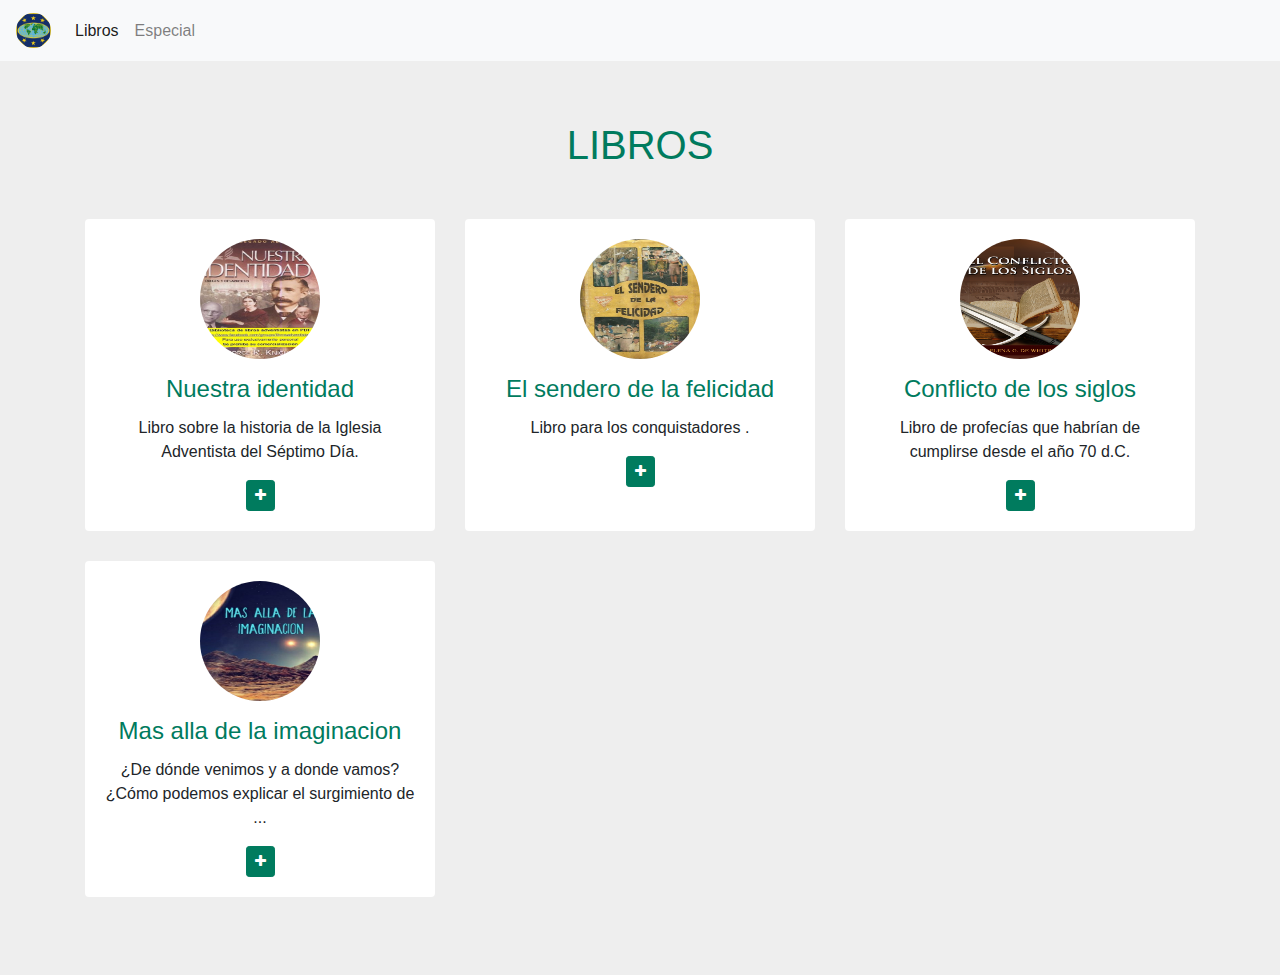
<file: index.html>
<!doctype html>
<html lang="es">
<head>
  <!-- Required meta tags -->
  <meta charset="utf-8">
  <meta name="viewport" content="width=device-width, initial-scale=1, shrink-to-fit=no">
  <!-- Bootstrap CSS -->
  <link rel="stylesheet" href="https://stackpath.bootstrapcdn.com/bootstrap/4.5.0/css/bootstrap.min.css"
    crossorigin="anonymous">
  <link rel="stylesheet" href="https://stackpath.bootstrapcdn.com/font-awesome/4.7.0/css/font-awesome.min.css">
  <link rel="stylesheet" href="css/main.css">
  <title>elguiamayor</title>
</head>
<body>
  <nav class="navbar navbar-expand-lg navbar-light bg-light">
    <a class="navbar-brand" href="#"> <img src="img/logo.jpg" class="rounded-circle" alt=""></a>
    <button class="navbar-toggler" type="button" data-toggle="collapse"
            data-target="#navbarSupportedContent" aria-controls="navbarSupportedContent"
            aria-expanded="false" aria-label="Toggle navigation">
      <span class="navbar-toggler-icon"></span>
    </button>
    <div class="collapse navbar-collapse" id="navbarSupportedContent">
      <ul class="navbar-nav mr-auto">
        <li class="nav-item active">
          <a class="nav-link" href="#">Libros <span class="sr-only">(current)</span></a>
        </li>
        <li class="nav-item">
          <a class="nav-link" href="especialidades.html">Especial</a>
        </li>
      </ul>
    </div>
  </nav>
  <!--card-->
  <section id="team" class="pb-5">
    <div class="container">
      <h5 class="section-title h1">Libros</h5>
      <div class="row">
        <!-- Team member -->
        <div class="col-xs-12 col-sm-6 col-md-4">
          <div class="image-flip" ontouchstart="this.classList.toggle('hover');">
            <div class="mainflip">
              <div class="frontside">
                <div class="card">
                  <div class="card-body text-center">
                    <p><img class=" img-fluid" src="img/libros/libro1.jpg" alt="card image"></p>
                    <h4 class="card-title">Nuestra identidad</h4>
                    <p class="card-text">Libro sobre la historia de la Iglesia Adventista del Séptimo Día.</p>
                    <a href="#" class="btn btn-primary btn-sm"><i class="fa fa-plus"></i></a>
                  </div>
                </div>
              </div>
              <div class="backside">
                <div class="card">
                  <div class="card-body text-center mt-4">
                    <h4 class="card-title">Nuestra identidad</h4>
                    <p class="card-text">George R. Knight es catedrático de historia de la iglesia en la universidad
                      Andrews. Es el autor, de mas de esta serie de El Legado adventista </p>
                    <ul class="list-inline">
                      <a id="link-btn" class="btn" target="_blank" href="https://drive.google.com/file/d/1nJliDN_Iu3JRRTGQPsVUoCwUkle5H-h3/view?usp=sharing">Descargar</a>
                    </ul>
                  </div>
                </div>
              </div>
            </div>
          </div>
        </div>
        <!-- ./Team member -->
        <!-- Team member -->
        <div class="col-xs-12 col-sm-6 col-md-4">
          <div class="image-flip" ontouchstart="this.classList.toggle('hover');">
            <div class="mainflip">
              <div class="frontside">
                <div class="card">
                  <div class="card-body text-center">
                    <p><img class=" img-fluid" src="img/libros/libro2.jpg" alt="card image"></p>
                    <h4 class="card-title">El sendero de la felicidad</h4>
                    <p class="card-text">Libro para los conquistadores .</p>
                    <a href="#" class="btn btn-primary btn-sm"><i class="fa fa-plus"></i></a>
                  </div>
                </div>
              </div>
              <div class="backside">
                <div class="card">
                  <div class="card-body text-center mt-4">
                    <h4 class="card-title">El sendero de la felicidad</h4>
                    <p class="card-text">EL SENDERO DE LA FELICIDADPor LAWRENCE MAXWELL Traducido y Adaptado por el
                      Departamento de Jóvenes
                      de La División Interamericana. Miami,
                      Florida, Estados Unidos 1982 </p>
                    <ul class="list-inline">
                      <li class="list-inline-item">
                        <a id="link-btn" target="_blank" class="btn" href="https://drive.google.com/file/d/1uTZ6PHLOYnxT0IN6Mvd1UrpjElvPewLO/view?usp=sharing">Descargar</a>
                      </li>
                    </ul>
                  </div>
                </div>
              </div>
            </div>
          </div>
        </div>
        <!-- ./Team member -->
        <!-- Team member -->
        <div class="col-xs-12 col-sm-6 col-md-4">
          <div class="image-flip" ontouchstart="this.classList.toggle('hover');">
            <div class="mainflip">
              <div class="frontside">
                <div class="card">
                  <div class="card-body text-center">
                    <p><img class=" img-fluid" src="img/libros/libro3.jpg" alt="card image"></p>
                    <h4 class="card-title">Conflicto de los siglos</h4>
                    <p class="card-text">Libro de profecías que habrían de cumplirse desde el año 70 d.C.</p>
                    <a href="#" class="btn btn-primary btn-sm"><i class="fa fa-plus"></i></a>
                  </div>
                </div>
              </div>
              <div class="backside">
                <div class="card">
                  <div class="card-body text-center mt-4">
                    <h4 class="card-title">Conflicto de los siglos</h4>
                    <p class="card-text">Elena G. de White (1827-1915). Prolífica
                      escritora y conferencista.</p>
                    <ul class="list-inline">
                      <li class="list-inline-item">
                        <a id="link-btn"  target="_blank" class="btn" href="https://drive.google.com/file/d/1bs4fEb-vXwbg18SvgA2hCVtpfZJu6L7C/view?usp=sharing">Descargar</a>
                      </li>
                    </ul>
                  </div>
                </div>
              </div>
            </div>
          </div>
        </div>
        <!-- ./Team member -->
        <!-- Team member -->
        <div class="col-xs-12 col-sm-6 col-md-4">
          <div class="image-flip" ontouchstart="this.classList.toggle('hover');">
            <div class="mainflip">
              <div class="frontside">
                <div class="card">
                  <div class="card-body text-center">
                    <p><img class=" img-fluid" src="img/libros/libro4.jpg" alt="card image"></p>
                    <h4 class="card-title">Mas alla de la imaginacion</h4>
                    <p class="card-text">¿De dónde venimos y a donde vamos?
                      ¿Cómo podemos explicar el surgimiento de ...</p>
                    <a href="#" class="btn btn-primary btn-sm"><i class="fa fa-plus"></i></a>
                  </div>
                </div>
              </div>
              <div class="backside">
                <div class="card">
                  <div class="card-body text-center mt-4">
                    <h4 class="card-title">Mas alla de la imaginacion</h4>
                    <p class="card-text">¿De dónde venimos y a donde vamos?
                      ¿Cómo podemos explicar el surgimiento de la vida?
                     ¿Hay alguien o algo superior que controla el universo?.</p>
                    <ul class="list-inline">
                      <li class="list-inline-item">
                        <a id="link-btn" target="_blank" class="btn" href="https://drive.google.com/file/d/152oGX_OC88m-48JMIdOA4YpkCgjfbSvC/view?usp=sharing">Descargar</a>
                      </li>
                    </ul>
                  </div>
                </div>
              </div>
            </div>
          </div>
        </div>
        <!-- ./Team member -->
      </div>
    </div>
  </section>

  <script src="https://code.jquery.com/jquery-3.5.1.min.js" crossorigin="anonymous"></script>
  <script src="https://stackpath.bootstrapcdn.com/bootstrap/4.5.0/js/bootstrap.min.js"  crossorigin="anonymous"></script>
</body>

</html>
</file>
<file: css/main.css>
img{
      width: 35px;
}
/* 
body {
      margin:0;
      padding:0;
      font-family:sans-serif;
      background:#fbfbfb;
  }

  div .card{
      margin-left: 10px;
  }
.card img{
    height: 260px;
}

.card .btn{
    width: 170px;
}

.card .card-body{
    text-align: center;
}

*/
#team {
    background: #eee !important;
}

.btn-primary:hover,
.btn-primary:focus {
    background-color: #108d6f;
    border-color: #108d6f;
    box-shadow: none;
    outline: none;
}

.btn-primary {
    color: #fff;
    background-color: #007b5e;
    border-color: #007b5e;
}

section {
    padding: 60px 0;
}

section .section-title {
    text-align: center;
    color: #007b5e;
    margin-bottom: 50px;
    text-transform: uppercase;
}

#team .card {
    border: none;
    background: #ffffff;
}

.image-flip:hover .backside,
.image-flip.hover .backside {
    -webkit-transform: rotateY(0deg);
    -moz-transform: rotateY(0deg);
    -o-transform: rotateY(0deg);
    -ms-transform: rotateY(0deg);
    transform: rotateY(0deg);
    border-radius: .25rem;
}

.image-flip:hover .frontside,
.image-flip.hover .frontside {
    -webkit-transform: rotateY(180deg);
    -moz-transform: rotateY(180deg);
    -o-transform: rotateY(180deg);
    transform: rotateY(180deg);
}

.mainflip {
    -webkit-transition: 1s;
    -webkit-transform-style: preserve-3d;
    -ms-transition: 1s;
    -moz-transition: 1s;
    -moz-transform: perspective(1000px);
    -moz-transform-style: preserve-3d;
    -ms-transform-style: preserve-3d;
    transition: 1s;
    transform-style: preserve-3d;
    position: relative;
}

.frontside {
    position: relative;
    -webkit-transform: rotateY(0deg);
    -ms-transform: rotateY(0deg);
    z-index: 2;
    margin-bottom: 30px;
}

.backside {
    position: absolute;
    top: 0;
    left: 0;
    background: white;
    -webkit-transform: rotateY(-180deg);
    -moz-transform: rotateY(-180deg);
    -o-transform: rotateY(-180deg);
    -ms-transform: rotateY(-180deg);
    transform: rotateY(-180deg);
    -webkit-box-shadow: 5px 7px 9px -4px rgb(158, 158, 158);
    -moz-box-shadow: 5px 7px 9px -4px rgb(158, 158, 158);
    box-shadow: 5px 7px 9px -4px rgb(158, 158, 158);
}

.frontside,
.backside {
    -webkit-backface-visibility: hidden;
    -moz-backface-visibility: hidden;
    -ms-backface-visibility: hidden;
    backface-visibility: hidden;
    -webkit-transition: 1s;
    -webkit-transform-style: preserve-3d;
    -moz-transition: 1s;
    -moz-transform-style: preserve-3d;
    -o-transition: 1s;
    -o-transform-style: preserve-3d;
    -ms-transition: 1s;
    -ms-transform-style: preserve-3d;
    transition: 1s;
    transform-style: preserve-3d;
}

.frontside .card,
.backside .card {
    min-height: 312px;
}

.backside .card a {
    font-size: 18px;
    color: #007b5e !important;
}

.frontside .card .card-title,
.backside .card .card-title {
    color: #007b5e !important;
}

.frontside .card .card-body img {
    width: 120px;
    height: 120px;
    border-radius: 50%;
}

#link-btn{
    color: #eee !important;
    background-color: #007b5e;
    border-color: #007b5e;
}
</file>
